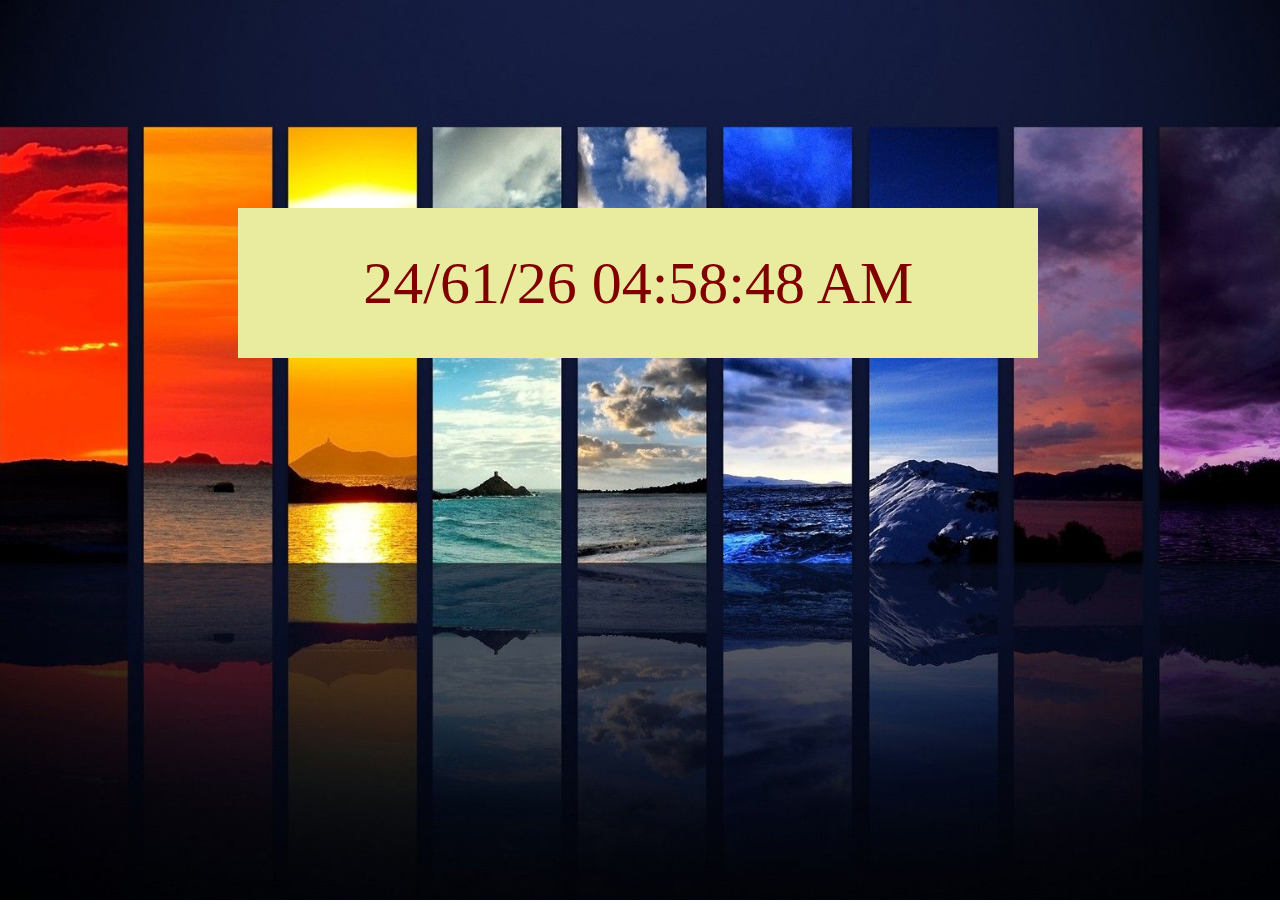
<file: index.html>
<!DOCTYPE html>
<html lang="en">

<head>
    <link rel="stylesheet" href="https://cdn.jsdelivr.net/npm/bootstrap@4.5.3/dist/css/bootstrap.min.css"
        integrity="sha384-TX8t27EcRE3e/ihU7zmQxVncDAy5uIKz4rEkgIXeMed4M0jlfIDPvg6uqKI2xXr2" crossorigin="anonymous">
    <link rel="stylesheet" href="./style.css">
</head>

<body onload="clockT()">
    <img src="./7313.jpg">
    <div>
        <div class="clock" id="clock"></div>
    </div>
    <script src="script.js"></script>
</body>

</html>
</file>
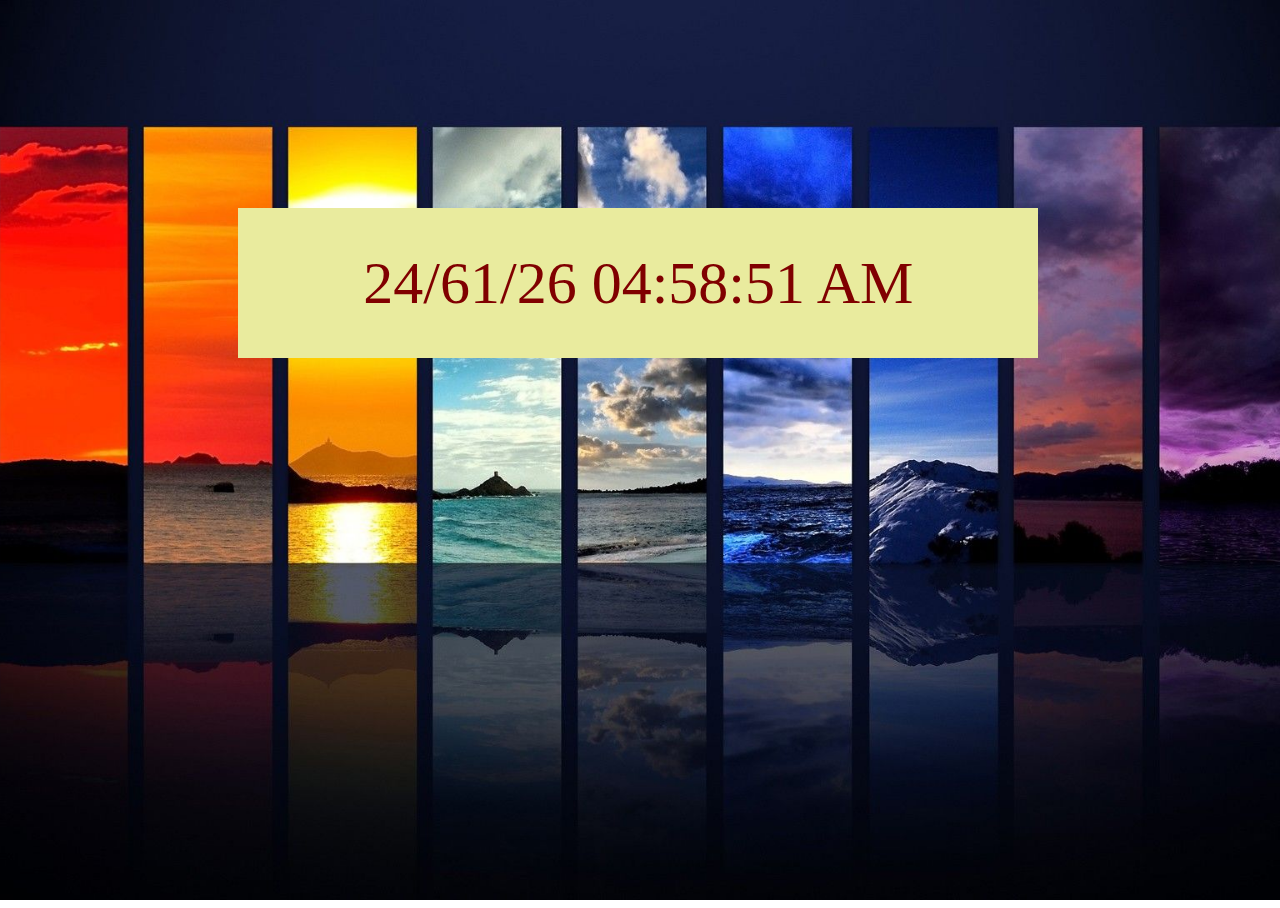
<file: Clock.html>
<!DOCTYPE html>
<html lang="en">

<head>
    <link rel="stylesheet" href="https://cdn.jsdelivr.net/npm/bootstrap@4.5.3/dist/css/bootstrap.min.css"
        integrity="sha384-TX8t27EcRE3e/ihU7zmQxVncDAy5uIKz4rEkgIXeMed4M0jlfIDPvg6uqKI2xXr2" crossorigin="anonymous">
    <link rel="stylesheet" href="./style.css">
</head>

<body onload="clockT()">
    <img src="./7313.jpg">
    <div>
        <div class="clock" id="clock"></div>
    </div>
    <script src="script.js"></script>
</body>

</html>
</file>
<file: style.css>
body,
    html {
        height: 100%;
    }

.clock {
        margin-top: 200px;
        margin-left: 18%;
        height: 150px;
        width: 800px;
        position: absolute;
        background-color: #e9eb9e;
        color: maroon;
        display: flex;
        align-items: center;
        justify-content: center;
        font-size: 60px;
        padding-top: 0px;
    }
img{
        object-fit: cover;
        width: 100vw;
        height: 100vh;
        position: fixed;
        top:0;
        left: 0;
    }
</file>
